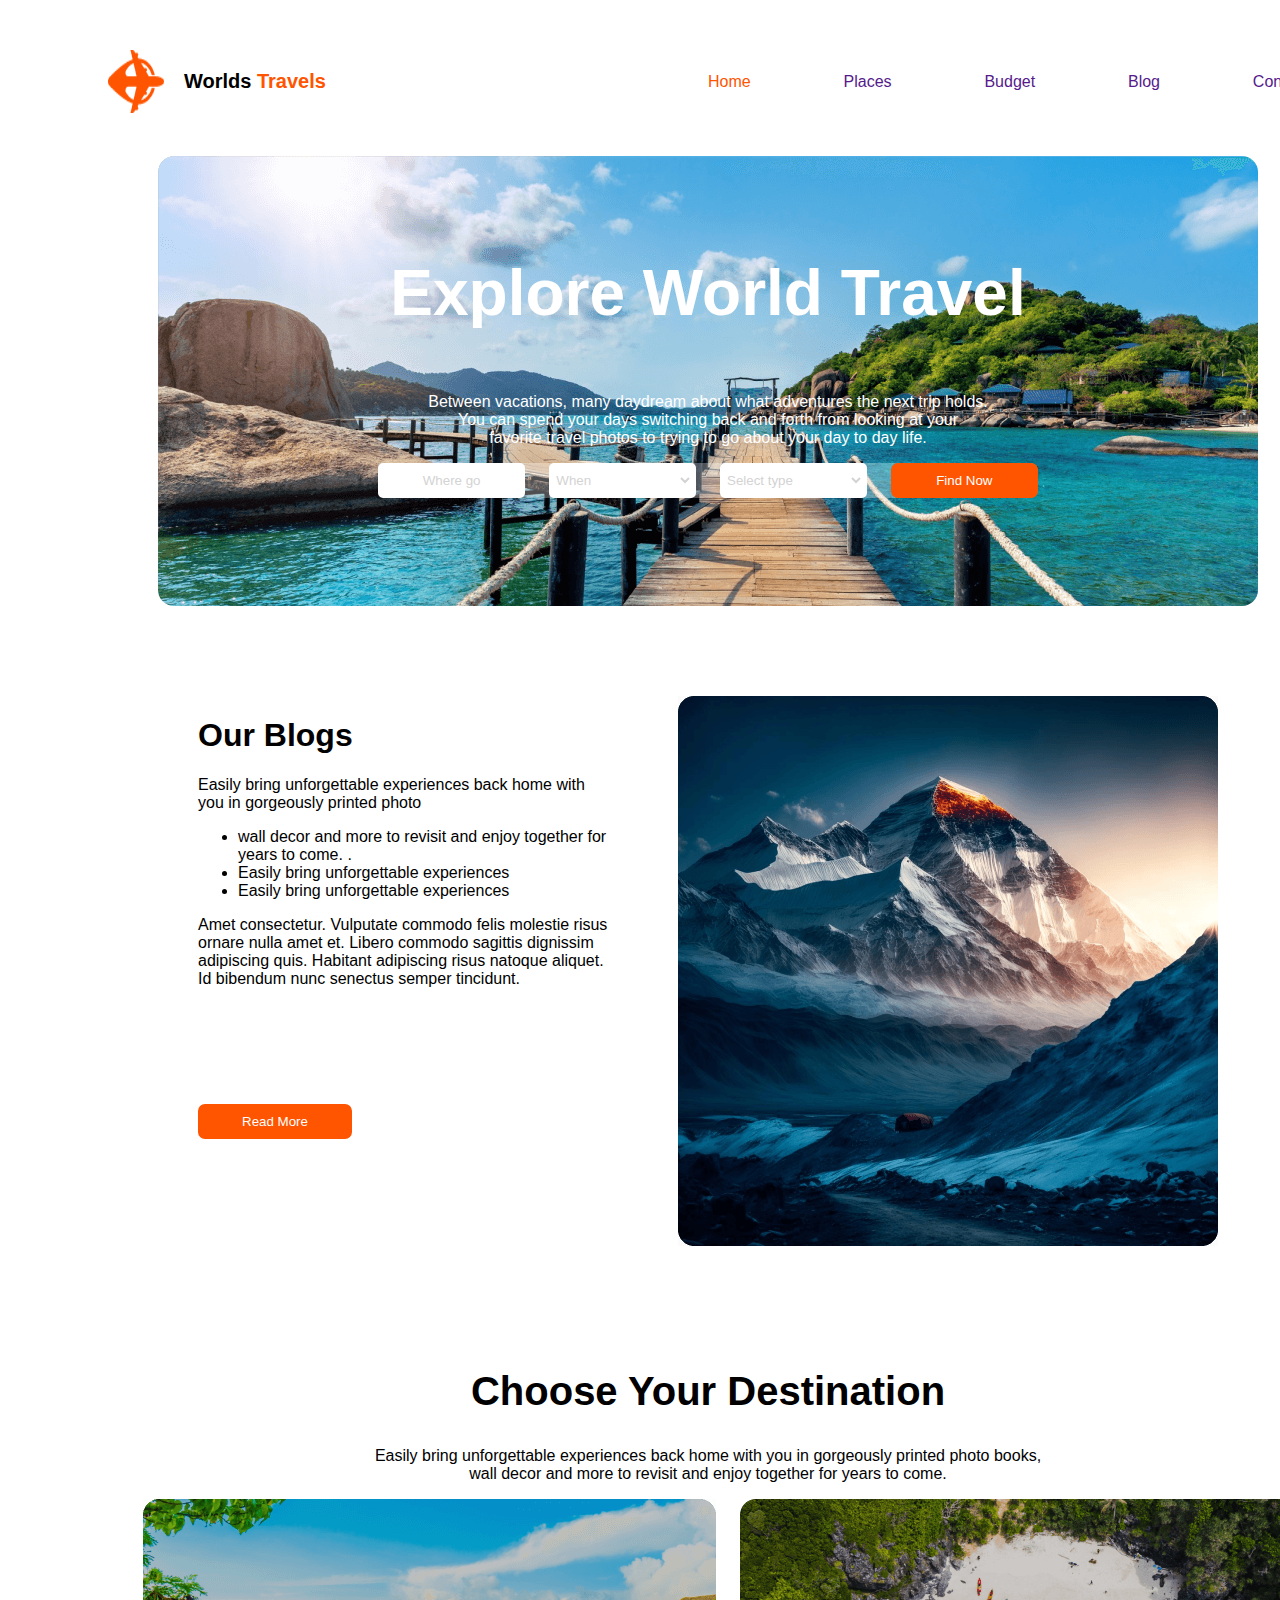
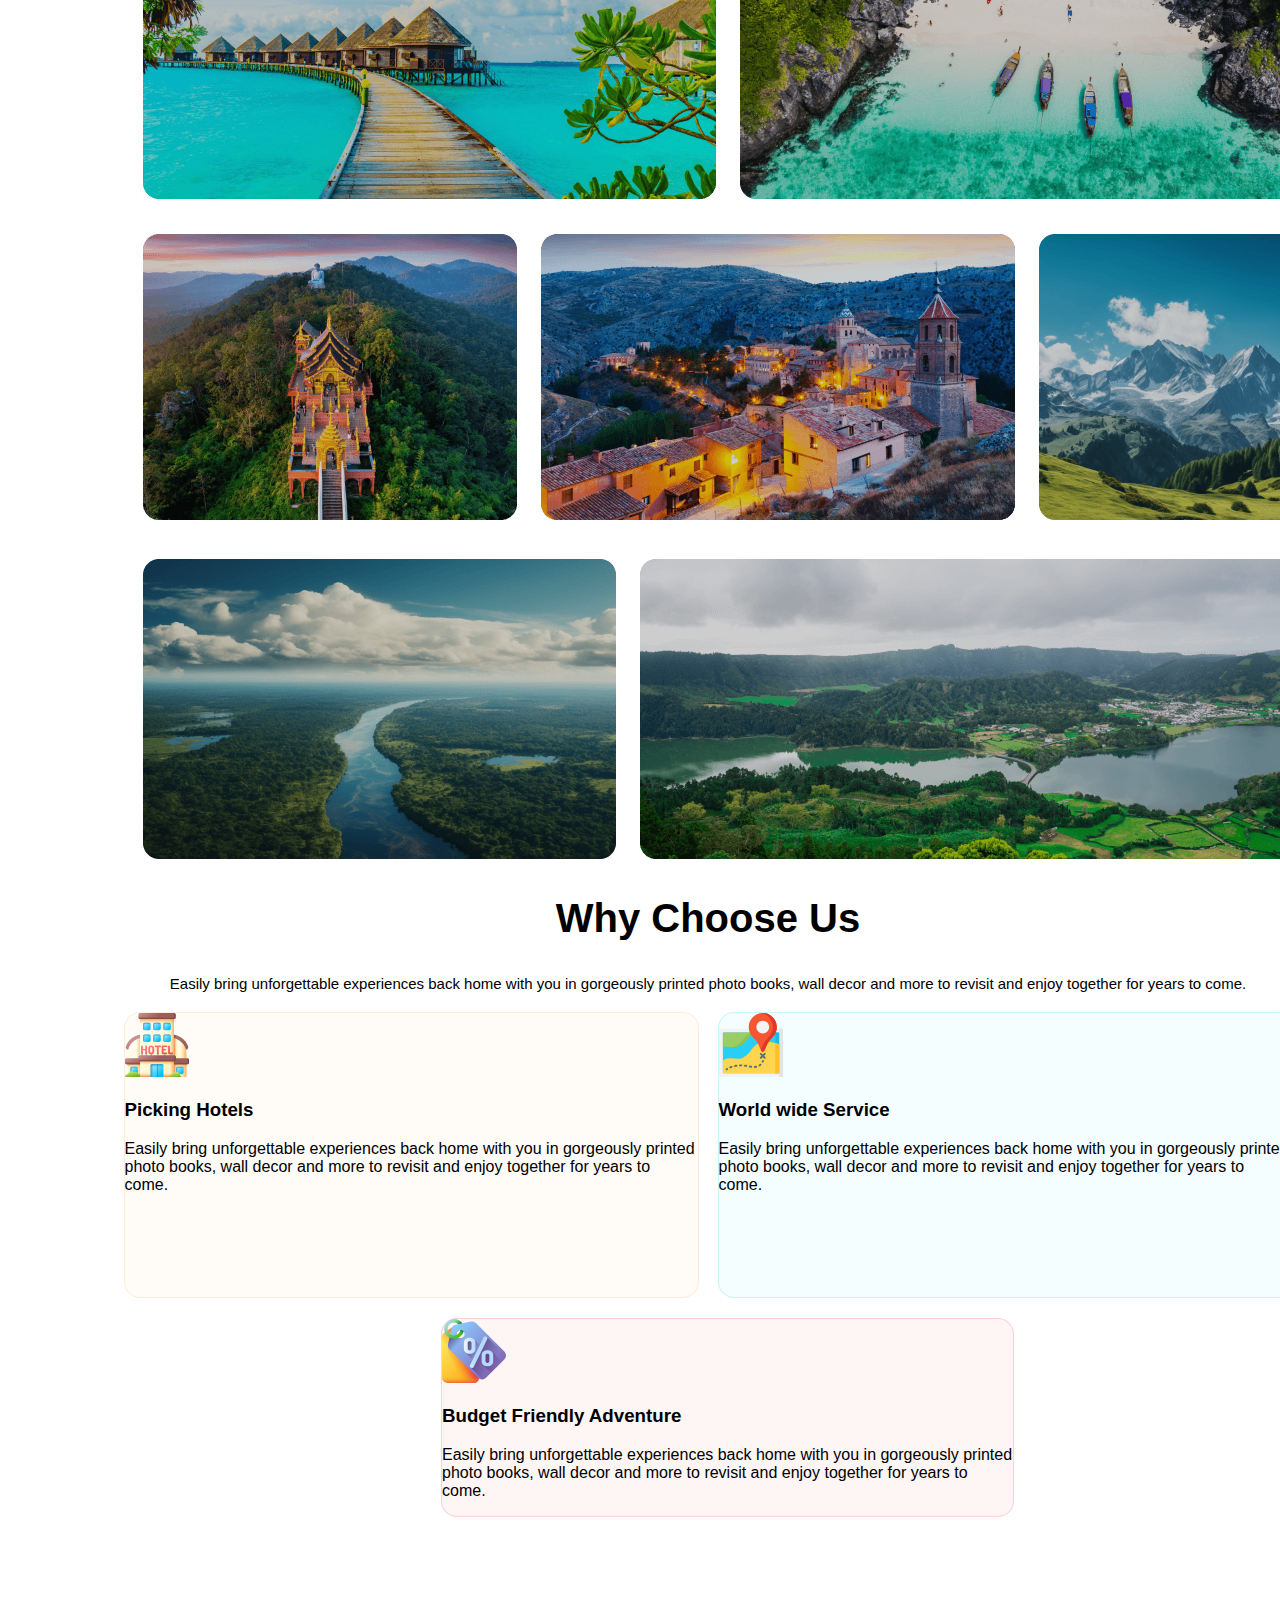
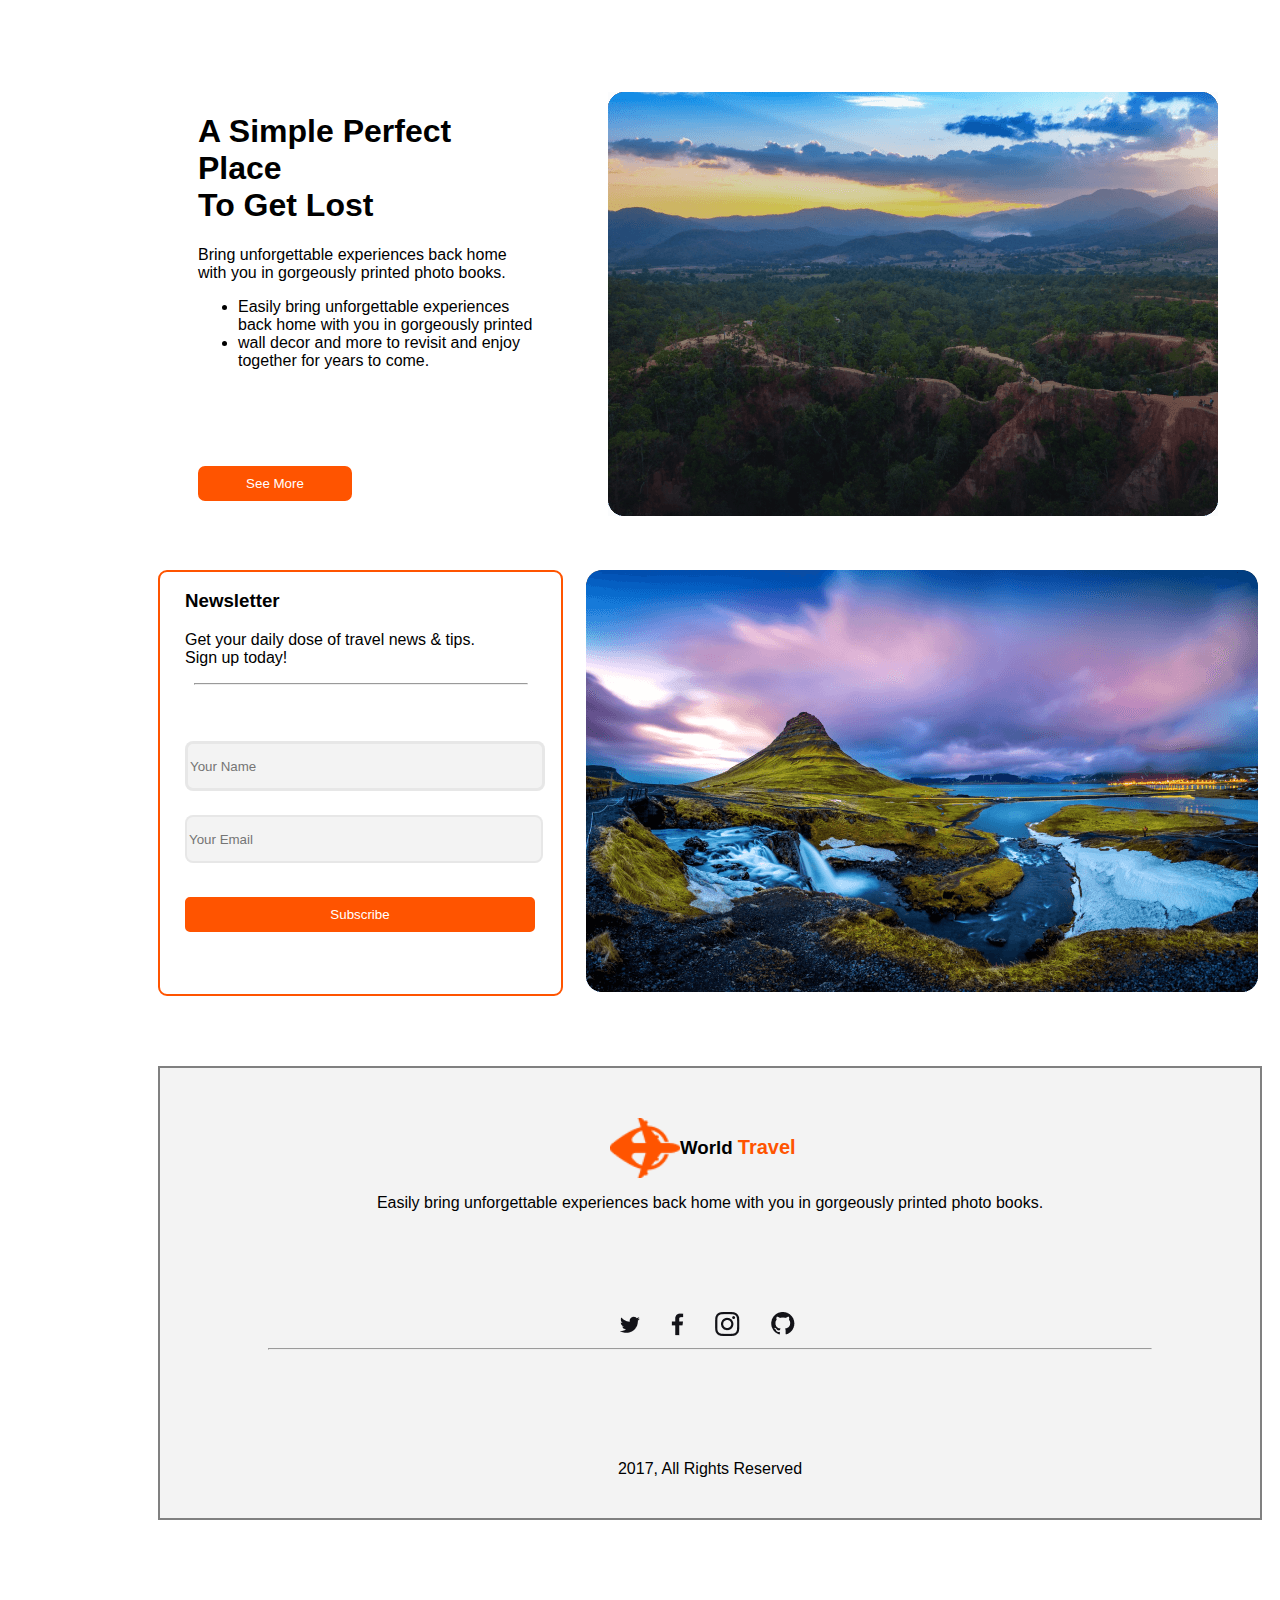
<file: index.html>
<!DOCTYPE html>
<html lang="en">
<head>
    <meta charset="UTF-8">
    <meta name="viewport" content="width=device-width, initial-scale=1.0">
    <title>Traveling Blog</title>
    <link rel="stylesheet" href="/traveling.css">
    <style>
        body{
            font-family:'Segoe UI', Tahoma, Geneva, Verdana, sans-serif;
        }
    </style>
</head>
<body>
    <!-- header started -->
    <header>
        <nav class="header-section">
            <div class="nav-container">
                <!-- <img src="../assainment-2/images/logo.png" alt=""> -->
                <img src="/images/logo.png" alt="">
                <p class="text-container">Worlds <span class="co-text">Travels</span></p>
            </div>
            <div class="item-container">
                <div class="fc"><a herf="">Home</a></div>
                <a href="">Places</a>
                <a href="">Budget</a>
                <a href="">Blog</a>
                <a href="">Contact</a>
            </div>
        </nav>
        <div class="bannar-section">
            <h1>Explore World Travel</h1>
            <p>Between vacations, many daydream about what adventures the next trip holds. <br> You can spend your days switching back and forth from looking at your <br> favorite travel photos to trying to go about your day to day life.</p>
                <div class="row-layout">
                    <div class="where-to-go">
                    <button class="main-btn">Where go</button>
                    <select class="select" name="When" id="">
                        <option value="">When</option>
                        <option value="Rangamati">Chittagong</option>
                        <option value="Coxs Bazar">Coxs Bazaar</option>
                    </select>
                    <select class="select"  name="Select type" id="">
                        <option value="Select type">Select type</option>
                        <option value="Premium tour">Premium tour</option>
                        <option value="Low cost tour">Low cost tour</option>
                    </select>
                    <button class="primary-btn">Find Now</button>
                    </div>
                </div>
        </div>
    </header>


             <!-- header closed -->



             <!-- main started -->
    
    
    
             <main>
        <section class="body-part">
            <div class="second-content">
                <h1 class="second-title">
                    Our  Blogs
                </h1>
                <p>
                    Easily bring unforgettable experiences back home with you in gorgeously printed photo

                   
                   
                    <!-- stop -->


                </p>
                <ul>
                    <li>wall decor and more to revisit and enjoy together for years to come.

                        .</li>
                    <li>Easily bring unforgettable experiences 
                    </li>
                    <li> Easily bring unforgettable experiences 

                    </li>
                </ul>
                Amet consectetur. Vulputate commodo felis molestie risus 
ornare nulla amet et. Libero commodo sagittis dignissim adipiscing quis. Habitant adipiscing risus natoque aliquet. Id bibendum nunc senectus semper tincidunt. 
<br>
<br>
<br>
<button style="margin-top: 80px;" class="primary-btn">
    Read More
</button>
            </div>
            <div class="img-section">
                <img src="../Images/everest - Copy.png" alt="">
            </div>
        </section>
        <section class="body-part2">
            <div class="center-text">
                <h2>
                    Choose Your Destination
                </h2>
                <p>
                    Easily bring unforgettable experiences back home with you in gorgeously printed photo books, <br> wall decor and more to revisit and enjoy together for years to come.


                </p>
            </div>
        </section>
        
        



        <!--   7 image  part-->






        <section class="honeymoon">
            <div class="same">
                <img src="/Images/Rectangle 5.png" alt="">
            </div>
            <div class="same">
                    <img src="/Images/Rectangle 8.png" alt="">
                

               
            </div>
        </section>
        <section class="jungle">
            <div class="sec6">
                <img src="../Images/Rectangle 6.png" alt="">
            </div>
            <div class="sec7">
                <img src="../Images/Rectangle 7.png" alt="">
            </div>
            <div class="sec9">
                <img src="../Images/Rectangle 9.png" alt="">
            </div>
        </section>
        <section class="jungle">
            <div>
                <img class="sec11" src="../Images/Rectangle 11.png" alt="">
            </div>
            <div> 
                <img class="sec10" src="../Images/Rectangle 10.png" alt="">
            </div>
        </section>
        <section>
            <div class="why-choose">
            <h2 class="how-choose">Why Choose Us</h2>
            <p class="how-choose-us">Easily bring unforgettable experiences back home with you in gorgeously printed photo books, wall decor and more to revisit and enjoy together for years to come.

                </p>
            </div>
        </section>
        <section>
            <div class="card-dad">
                <div class="card1">
                    <img src="/Images/hotel 1.svg" alt="">
                    <h3>Picking Hotels</h3>
                    <p>Easily bring unforgettable experiences back home with you in gorgeously printed photo books, wall decor and more to revisit and enjoy together for years to come.

                    </p>
                </div>
                <div class="card2">
                    <img src="../Images/map 1.svg" alt="">
                    <h3>World wide Service</h3>
                    <p>Easily bring unforgettable experiences back home with you in gorgeously printed photo books, wall decor and more to revisit and enjoy together for years to come.

                    </p>
                </div>
            </div>
            <div class="card-dad2">
                <div class="card3">
                <img src="../Images/price-tag 1.svg" alt="">
                <h3>Budget Friendly Adventure</h3>
                <p>Easily bring unforgettable experiences back home with you in gorgeously printed photo books, wall decor and more to revisit and enjoy together for years to come.

                </p>
            </div>
            </div>
                  <!--tyu -->
        </section>
        <section class="body-part">

                     
                   <!-- box content button -->


            <div class="second-content">
                <h1 class="second-title">A Simple Perfect Place 
                    <br>
                    To Get Lost</h1>
                    <p> Bring unforgettable experiences back home with you in gorgeously printed photo books.

                    </p>
                    <ul>
                        <li>Easily bring unforgettable experiences back home with you in gorgeously printed

                        </li>
                        <li> wall decor and more to revisit and enjoy together for years to come.

                        </li>
                    </ul>
                    <button style="margin-top: 80px;" class="primary-btn">See More</button>
            </div>
                     
            
                          <!-- image -->


            <div class="picture">
                <img src="../Images/Group 40089.png" alt="">
            </div>
        </section>



                   <!-- form fill-up -->
        
        
                   <section class="full">
            <div class="form-1">
                <h3 class="newlet">Newsletter</h3>
                <p class="newlet">Get your daily dose of travel news & tips.
                    <br>
                     Sign up today!</p>
                     <hr class="line2">
                     <div class="form2">
                <input class="Name" type="email" name="" id="" placeholder="Your Name ">
                <input class="Email" type="email" name="" id="" placeholder="Your Email">
                <button class="next-btn">
                    Subscribe
                </button>
                     </div>
            </div>
            <div>
                <img style="margin-top: 50px;" class="photo" src="../Images/Rectangle 8 (1).png" alt="">
            </div>
        </section>
    </main>
                       
    
                        <!-- main end -->


                     <!-- footer start -->


   <footer>
    <div class="footer-sec">
        <img class="footer-text" src="../Images/logo.png" alt="">
            <h3>World <span class="footer-img">Travel</span></h3>
    </div>
    <div class="footer-text1">
        <p>Easily bring unforgettable experiences back home with you in gorgeously printed photo books.

        </p>
    </div>
    <div class="socialed">
        <img class="social-img" src="../Images/Social.png" alt="">
    </div>
    <hr class="line">
    <p class="last-line">
        2017, All Rights Reserved
    </p>
   </footer>

                     <!-- footer end -->
</body>
</html>
</file>
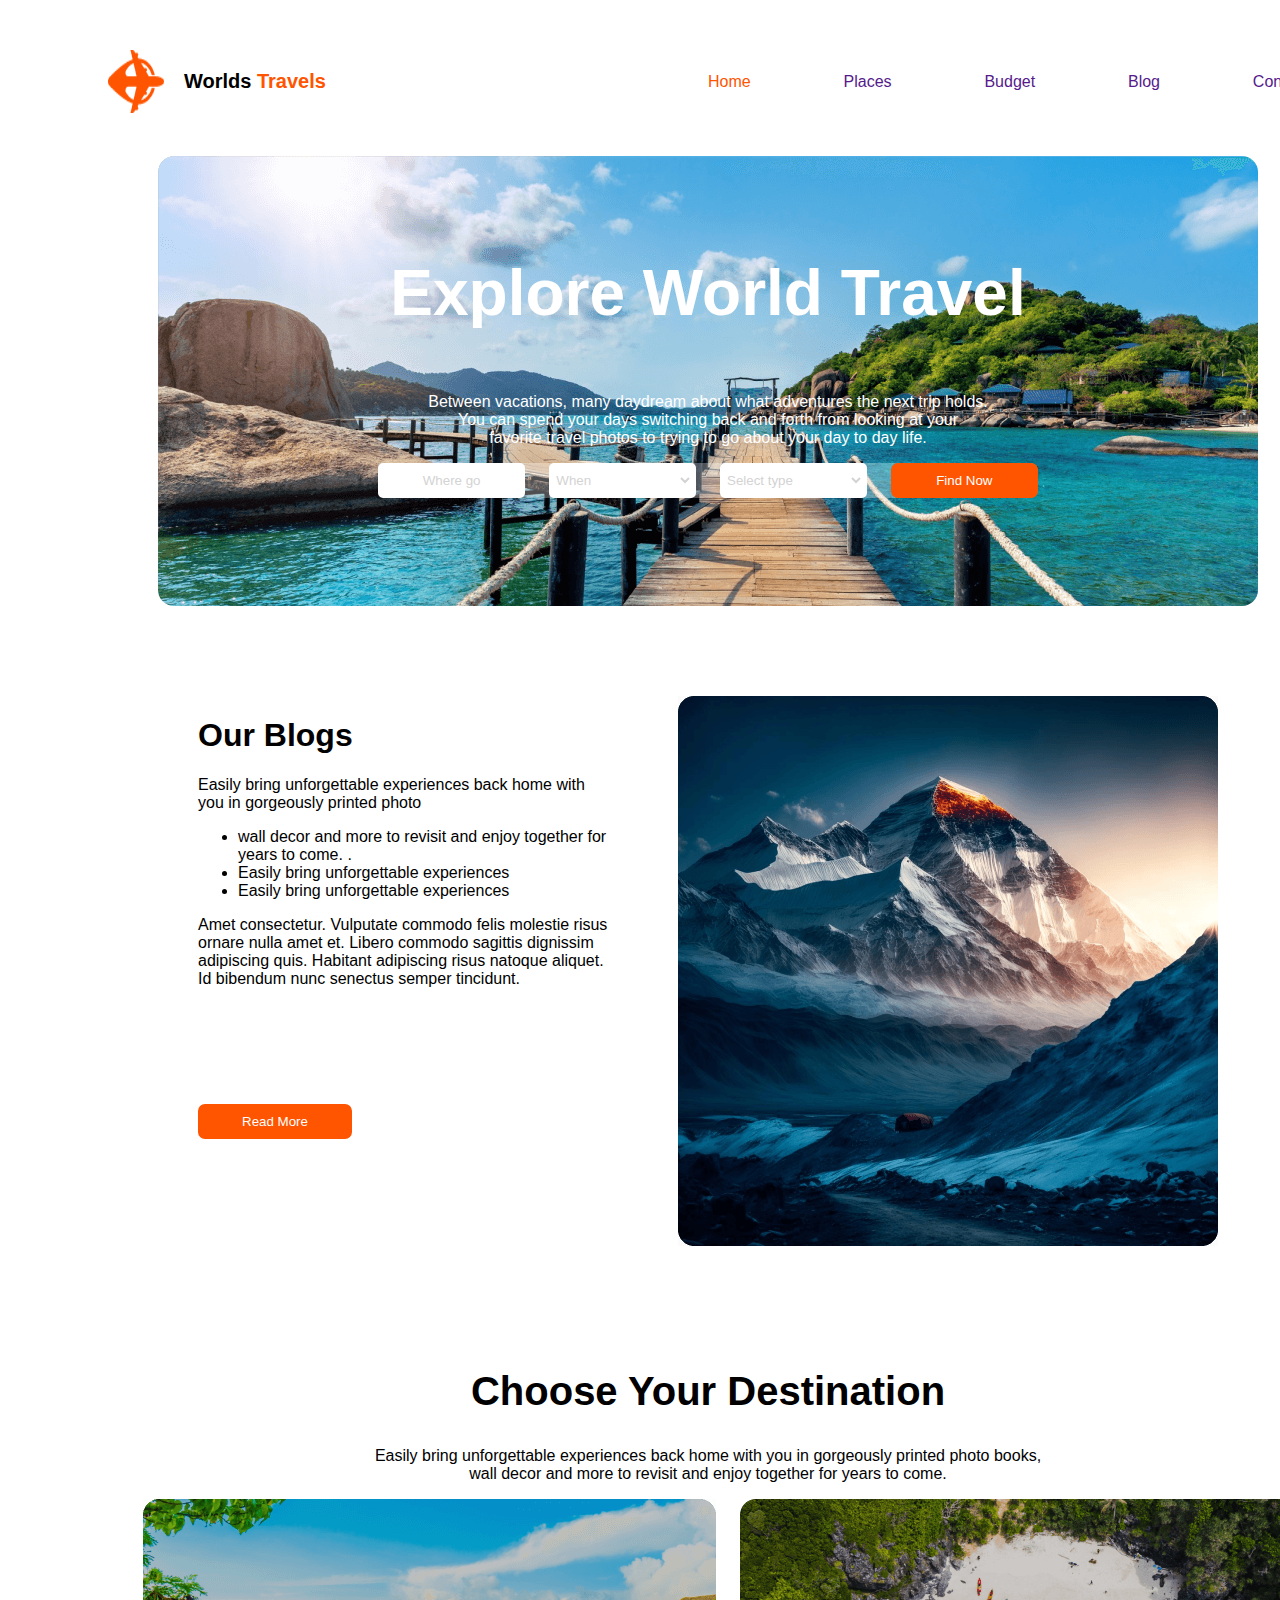
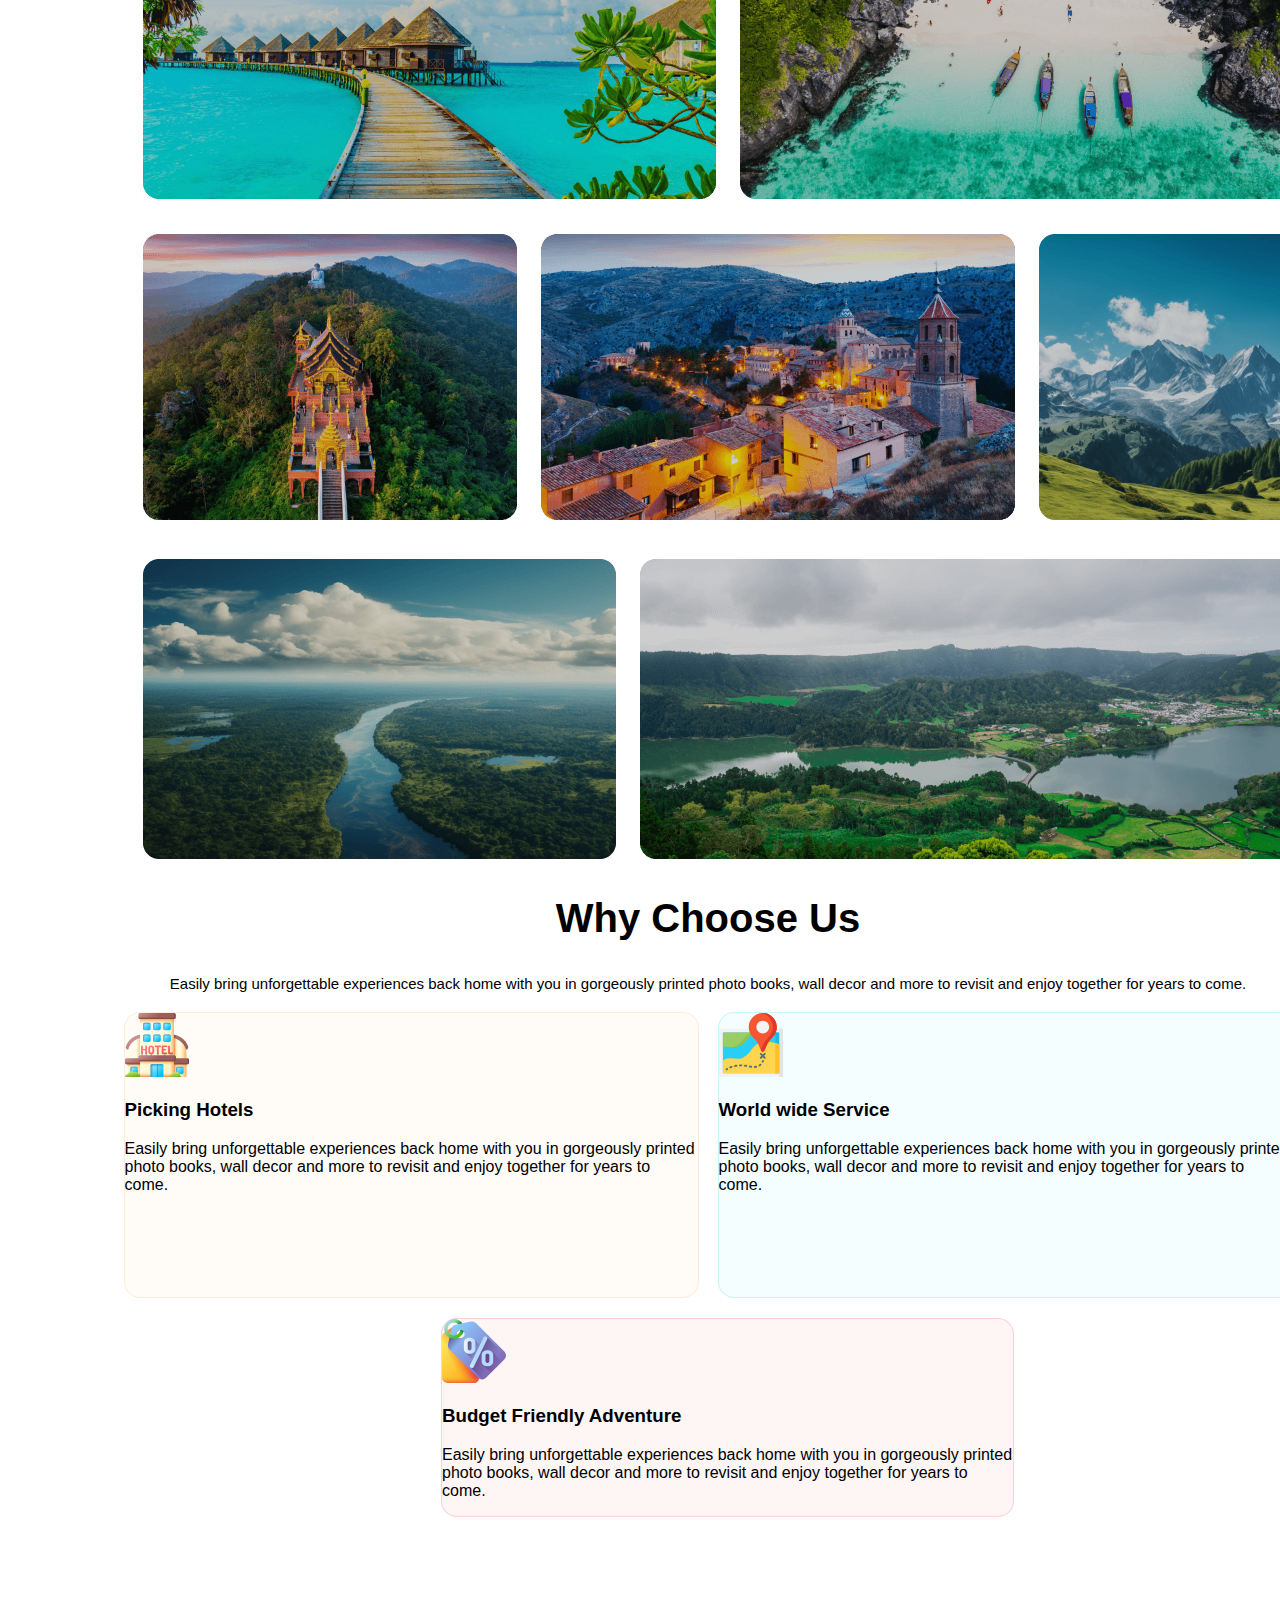
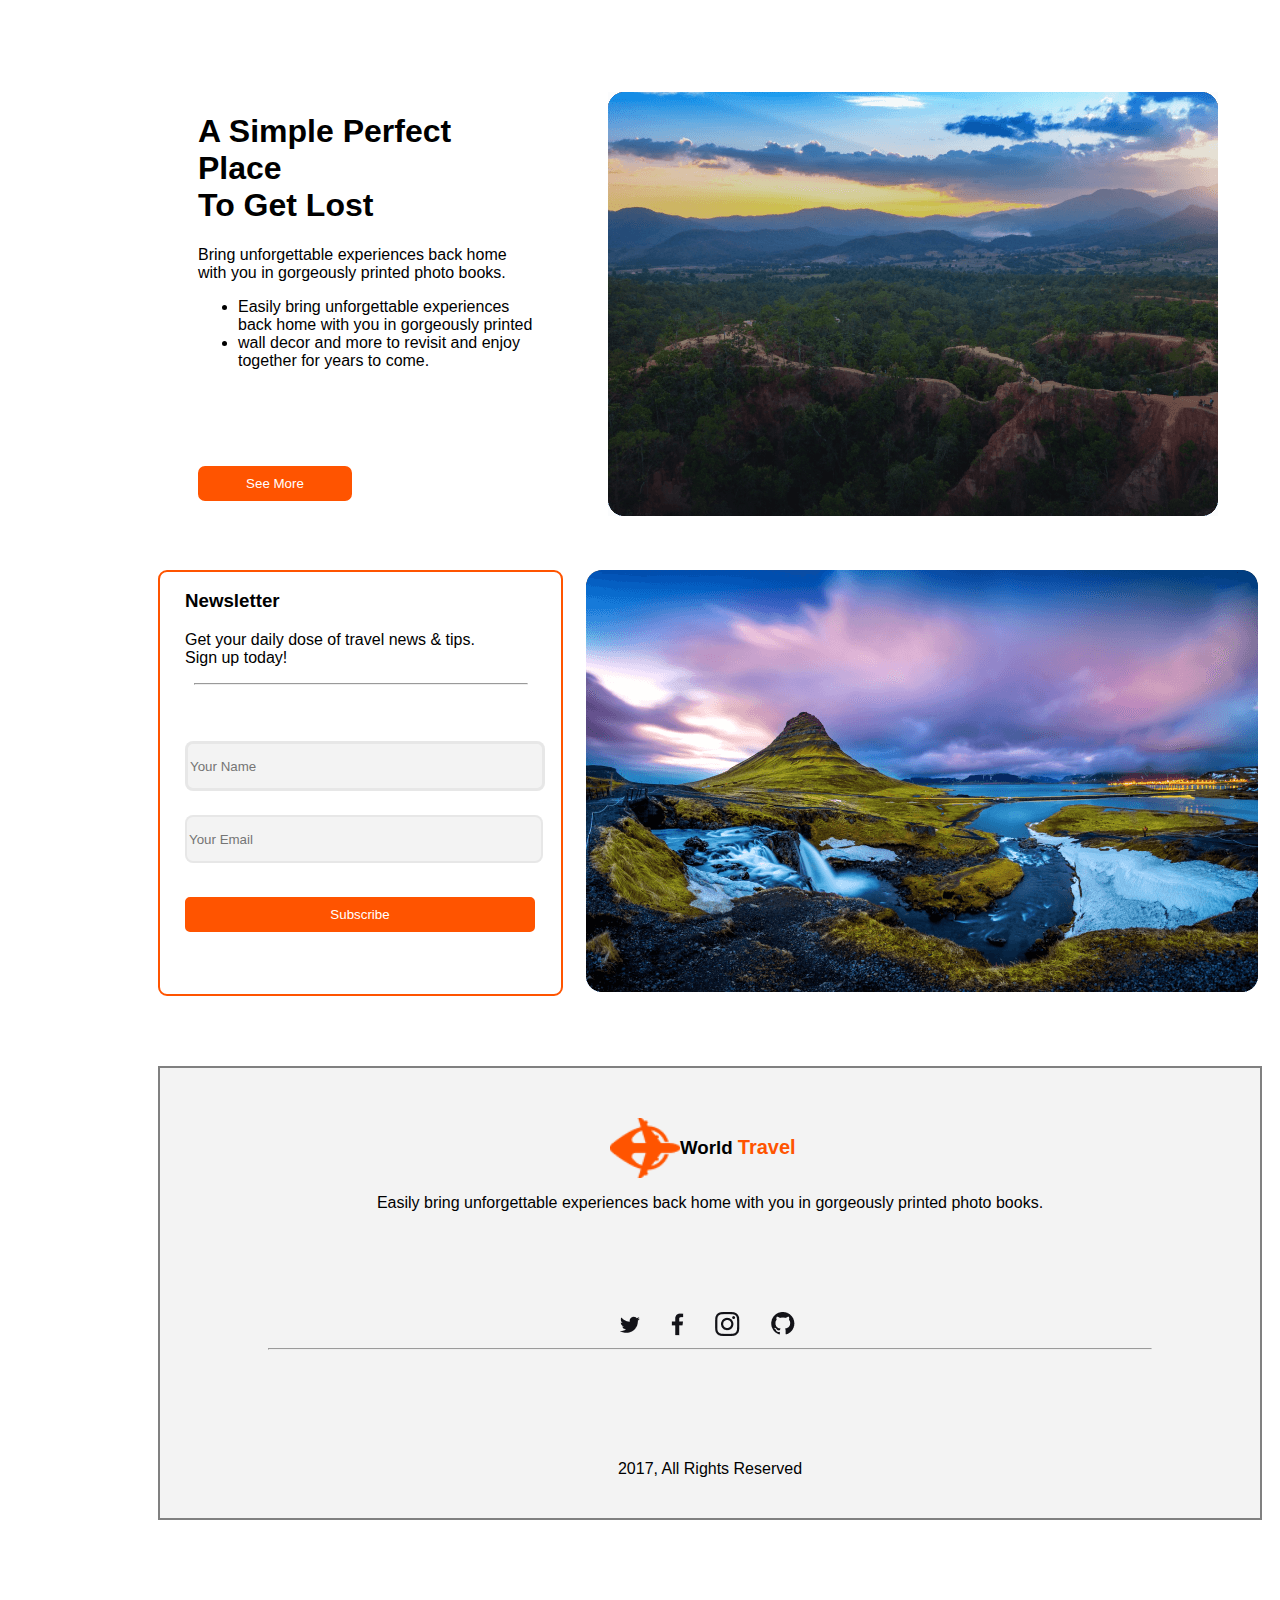
<file: traveling.html>
<!DOCTYPE html>
<html lang="en">
<head>
    <meta charset="UTF-8">
    <meta name="viewport" content="width=device-width, initial-scale=1.0">
    <title>Traveling Blog</title>
    <link rel="stylesheet" href="/traveling.css">
    <style>
        body{
            font-family:'Segoe UI', Tahoma, Geneva, Verdana, sans-serif;
        }
    </style>
</head>
<body>
    <!-- header started -->
    <header>
        <nav class="header-section">
            <div class="nav-container">
                <img src="../Images/logo.png" alt="">
                <p class="text-container">Worlds <span class="co-text">Travels</span></p>
            </div>
            <div class="item-container">
                <div class="fc"><a herf="">Home</a></div>
                <a href="">Places</a>
                <a href="">Budget</a>
                <a href="">Blog</a>
                <a href="">Contact</a>
            </div>
        </nav>
        <div class="bannar-section">
            <h1>Explore World Travel</h1>
            <p>Between vacations, many daydream about what adventures the next trip holds. <br> You can spend your days switching back and forth from looking at your <br> favorite travel photos to trying to go about your day to day life.</p>
                <div class="row-layout">
                    <div class="where-to-go">
                    <button class="main-btn">Where go</button>
                    <select class="select" name="When" id="">
                        <option value="">When</option>
                        <option value="Rangamati">Chittagong</option>
                        <option value="Coxs Bazar">Coxs Bazaar</option>
                    </select>
                    <select class="select"  name="Select type" id="">
                        <option value="Select type">Select type</option>
                        <option value="Premium tour">Premium tour</option>
                        <option value="Low cost tour">Low cost tour</option>
                    </select>
                    <button class="primary-btn">Find Now</button>
                    </div>
                </div>
        </div>
    </header>


             <!-- header closed -->



             <!-- main started -->
    
    
    
             <main>
        <section class="body-part">
            <div class="second-content">
                <h1 class="second-title">
                    Our  Blogs
                </h1>
                <p>
                    Easily bring unforgettable experiences back home with you in gorgeously printed photo

                   
                   
                    <!-- stop -->


                </p>
                <ul>
                    <li>wall decor and more to revisit and enjoy together for years to come.

                        .</li>
                    <li>Easily bring unforgettable experiences 
                    </li>
                    <li> Easily bring unforgettable experiences 

                    </li>
                </ul>
                Amet consectetur. Vulputate commodo felis molestie risus 
ornare nulla amet et. Libero commodo sagittis dignissim adipiscing quis. Habitant adipiscing risus natoque aliquet. Id bibendum nunc senectus semper tincidunt. 
<br>
<br>
<br>
<button style="margin-top: 80px;" class="primary-btn">
    Read More
</button>
            </div>
            <div class="img-section">
                <img src="../Images/everest - Copy.png" alt="">
            </div>
        </section>
        <section class="body-part2">
            <div class="center-text">
                <h2>
                    Choose Your Destination
                </h2>
                <p>
                    Easily bring unforgettable experiences back home with you in gorgeously printed photo books, <br> wall decor and more to revisit and enjoy together for years to come.


                </p>
            </div>
        </section>
        
        



        <!--   7 image  part-->






        <section class="honeymoon">
            <div class="same">
                <img src="/Images/Rectangle 5.png" alt="">
            </div>
            <div class="same">
                    <img src="/Images/Rectangle 8.png" alt="">
                

               
            </div>
        </section>
        <section class="jungle">
            <div class="sec6">
                <img src="../Images/Rectangle 6.png" alt="">
            </div>
            <div class="sec7">
                <img src="../Images/Rectangle 7.png" alt="">
            </div>
            <div class="sec9">
                <img src="../Images/Rectangle 9.png" alt="">
            </div>
        </section>
        <section class="jungle">
            <div>
                <img class="sec11" src="../Images/Rectangle 11.png" alt="">
            </div>
            <div> 
                <img class="sec10" src="../Images/Rectangle 10.png" alt="">
            </div>
        </section>
        <section>
            <div class="why-choose">
            <h2 class="how-choose">Why Choose Us</h2>
            <p class="how-choose-us">Easily bring unforgettable experiences back home with you in gorgeously printed photo books, wall decor and more to revisit and enjoy together for years to come.

                </p>
            </div>
        </section>
        <section>
            <div class="card-dad">
                <div class="card1">
                    <img src="/Images/hotel 1.svg" alt="">
                    <h3>Picking Hotels</h3>
                    <p>Easily bring unforgettable experiences back home with you in gorgeously printed photo books, wall decor and more to revisit and enjoy together for years to come.

                    </p>
                </div>
                <div class="card2">
                    <img src="../Images/map 1.svg" alt="">
                    <h3>World wide Service</h3>
                    <p>Easily bring unforgettable experiences back home with you in gorgeously printed photo books, wall decor and more to revisit and enjoy together for years to come.

                    </p>
                </div>
            </div>
            <div class="card-dad2">
                <div class="card3">
                <img src="../Images/price-tag 1.svg" alt="">
                <h3>Budget Friendly Adventure</h3>
                <p>Easily bring unforgettable experiences back home with you in gorgeously printed photo books, wall decor and more to revisit and enjoy together for years to come.

                </p>
            </div>
            </div>
                  <!--tyu -->
        </section>
        <section class="body-part">

                     
                   <!-- box content button -->


            <div class="second-content">
                <h1 class="second-title">A Simple Perfect Place 
                    <br>
                    To Get Lost</h1>
                    <p> Bring unforgettable experiences back home with you in gorgeously printed photo books.

                    </p>
                    <ul>
                        <li>Easily bring unforgettable experiences back home with you in gorgeously printed

                        </li>
                        <li> wall decor and more to revisit and enjoy together for years to come.

                        </li>
                    </ul>
                    <button style="margin-top: 80px;" class="primary-btn">See More</button>
            </div>
                     
            
                          <!-- image -->


            <div class="picture">
                <img src="../Images/Group 40089.png" alt="">
            </div>
        </section>



                   <!-- form fill-up -->
        
        
                   <section class="full">
            <div class="form-1">
                <h3 class="newlet">Newsletter</h3>
                <p class="newlet">Get your daily dose of travel news & tips.
                    <br>
                     Sign up today!</p>
                     <hr class="line2">
                     <div class="form2">
                <input class="Name" type="email" name="" id="" placeholder="Your Name ">
                <input class="Email" type="email" name="" id="" placeholder="Your Email">
                <button class="next-btn">
                    Subscribe
                </button>
                     </div>
            </div>
            <div>
                <img style="margin-top: 50px;" class="photo" src="../Images/Rectangle 8 (1).png" alt="">
            </div>
        </section>
    </main>
                       
    
                        <!-- main end -->


                     <!-- footer start -->


   <footer>
    <div class="footer-sec">
        <img class="footer-text" src="../Images/logo.png" alt="">
            <h3>World <span class="footer-img">Travel</span></h3>
    </div>
    <div class="footer-text1">
        <p>Easily bring unforgettable experiences back home with you in gorgeously printed photo books.

        </p>
    </div>
    <div class="socialed">
        <img class="social-img" src="../Images/Social.png" alt="">
    </div>
    <hr class="line">
    <p class="last-line">
        2017, All Rights Reserved
    </p>
   </footer>

                     <!-- footer end -->
</body>
</html>
</file>
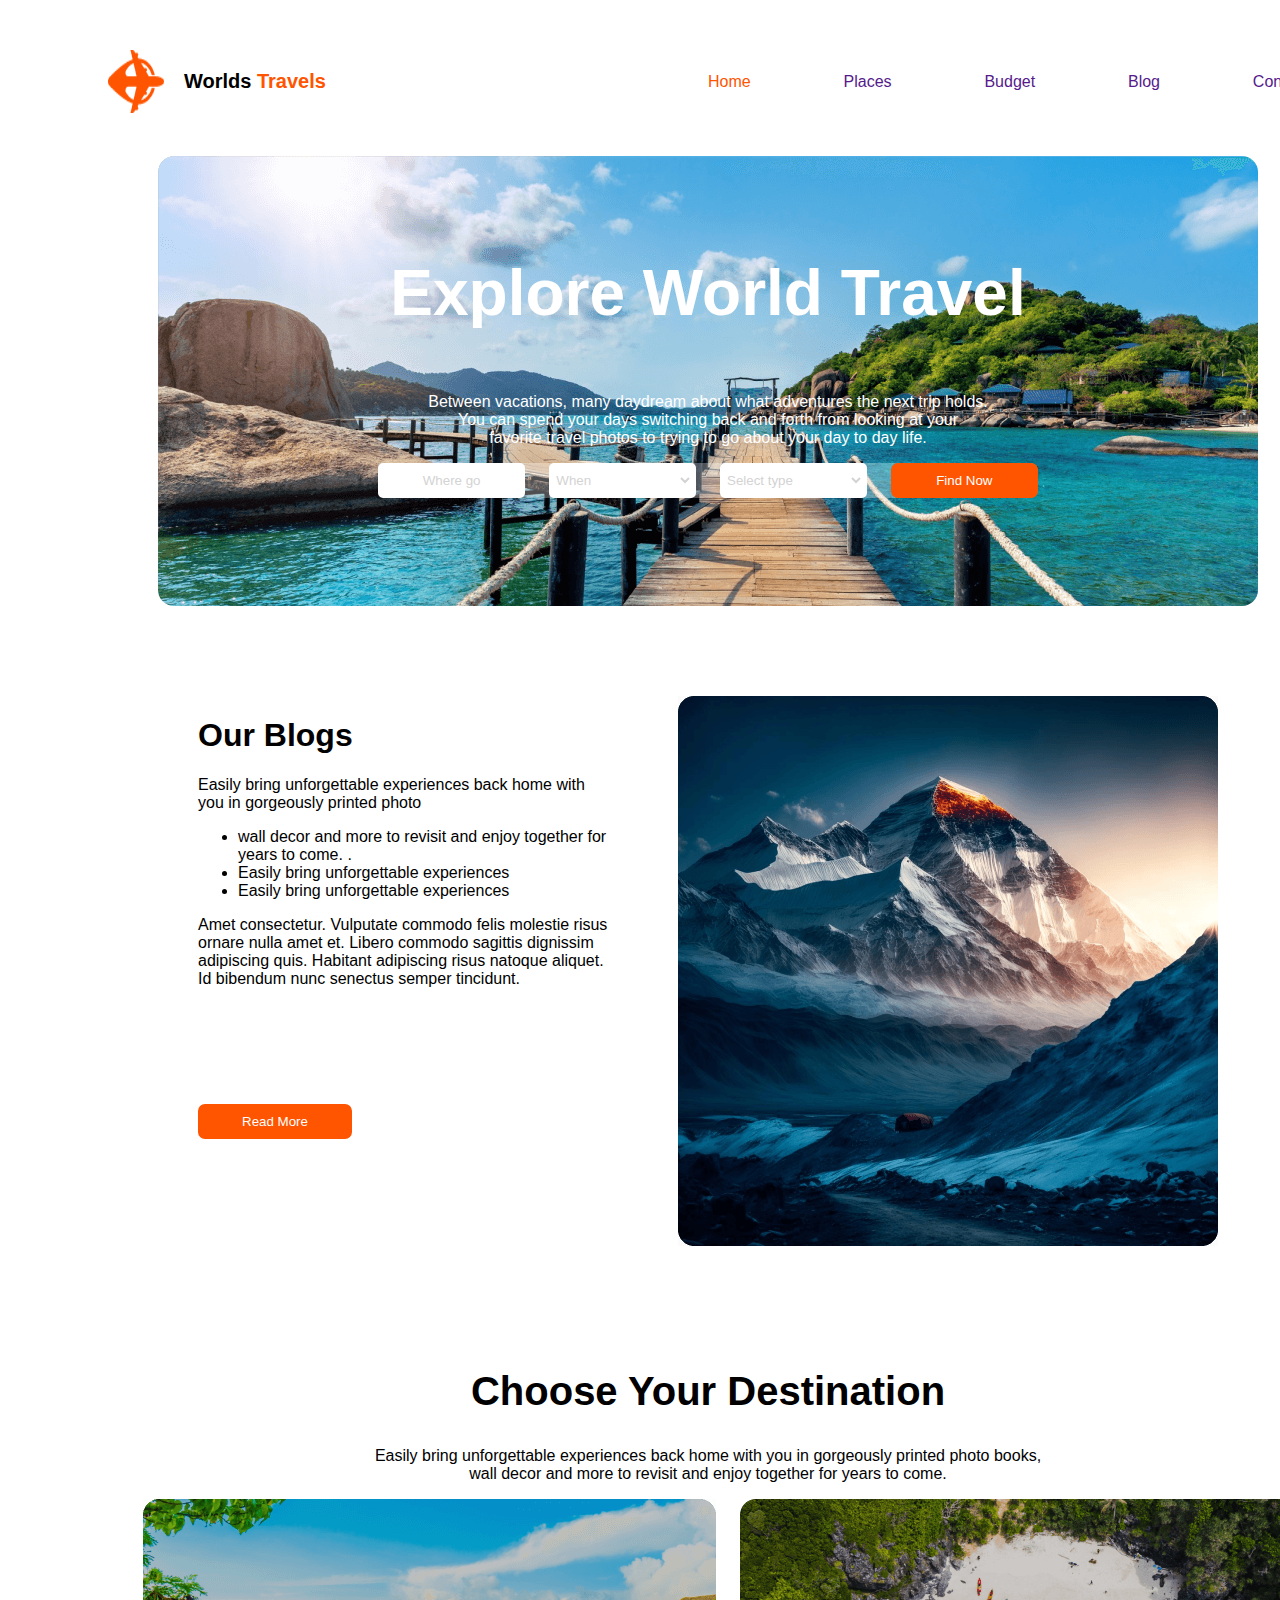
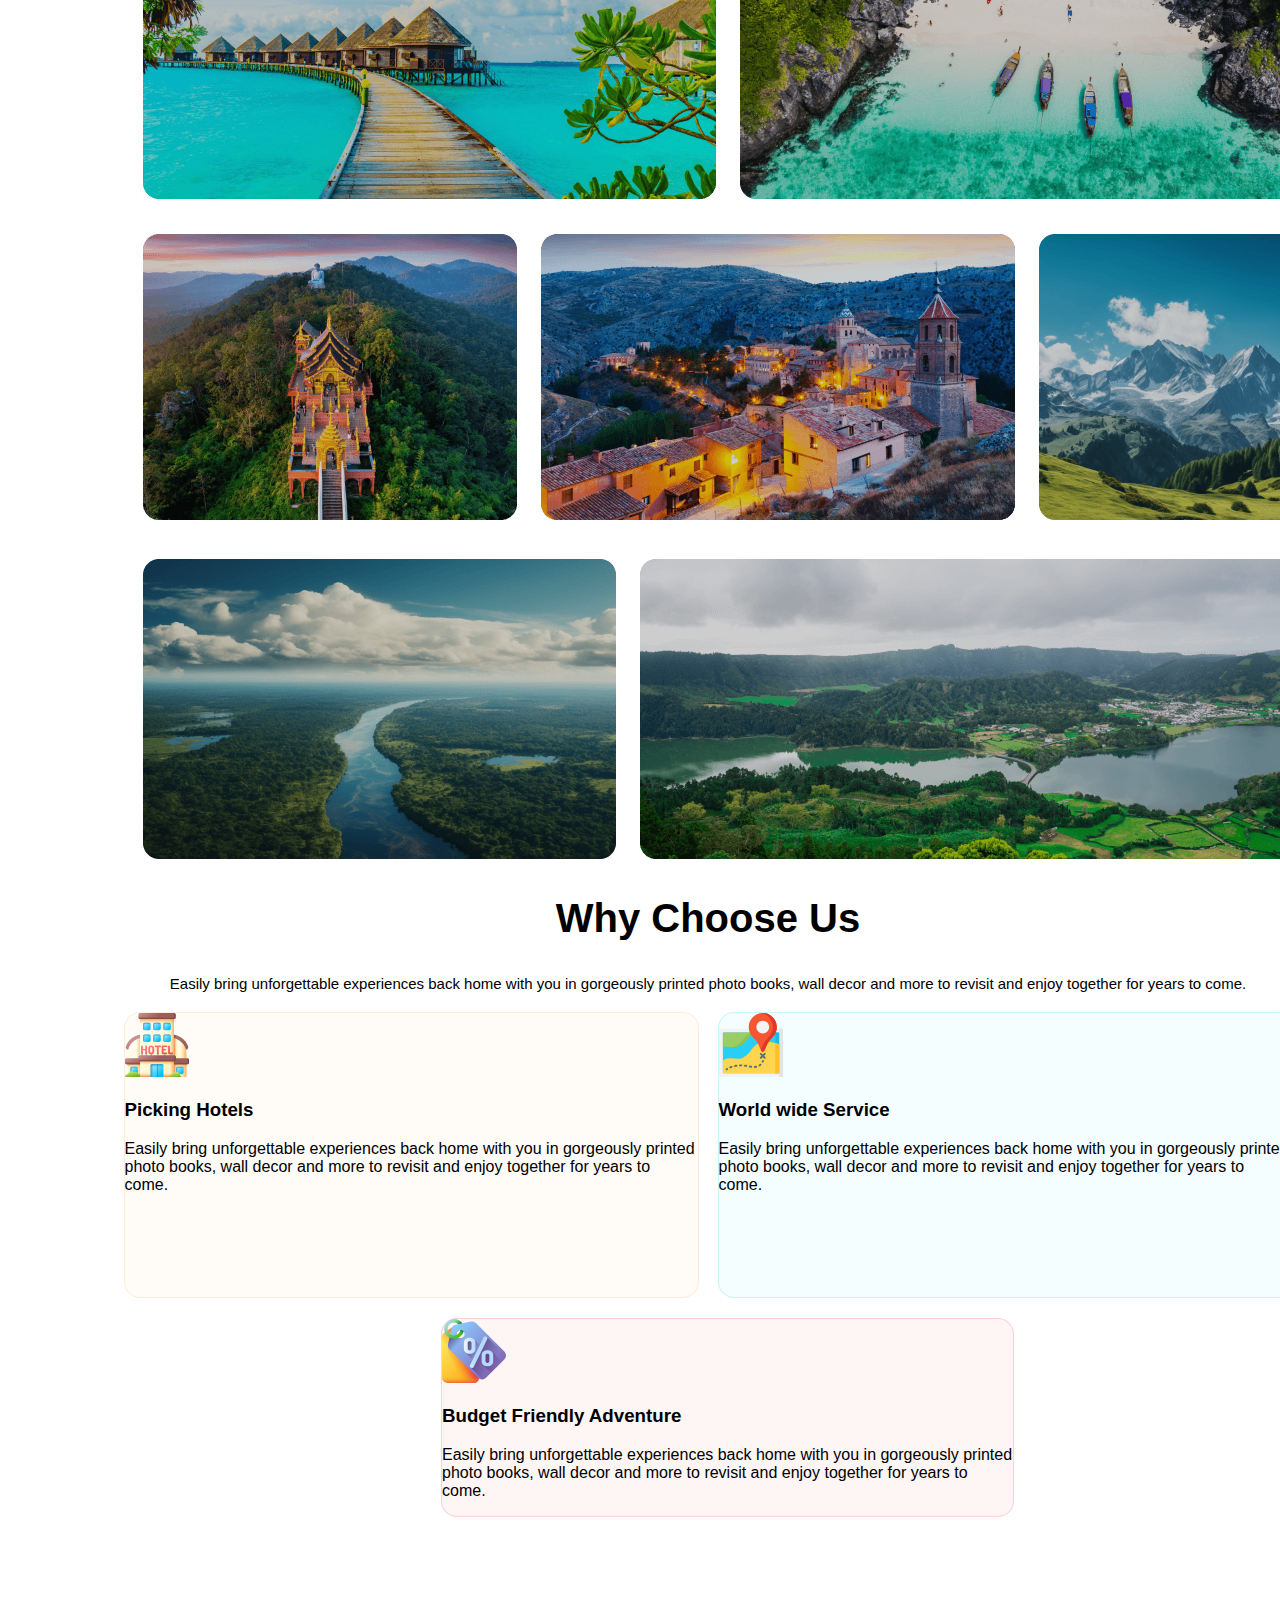
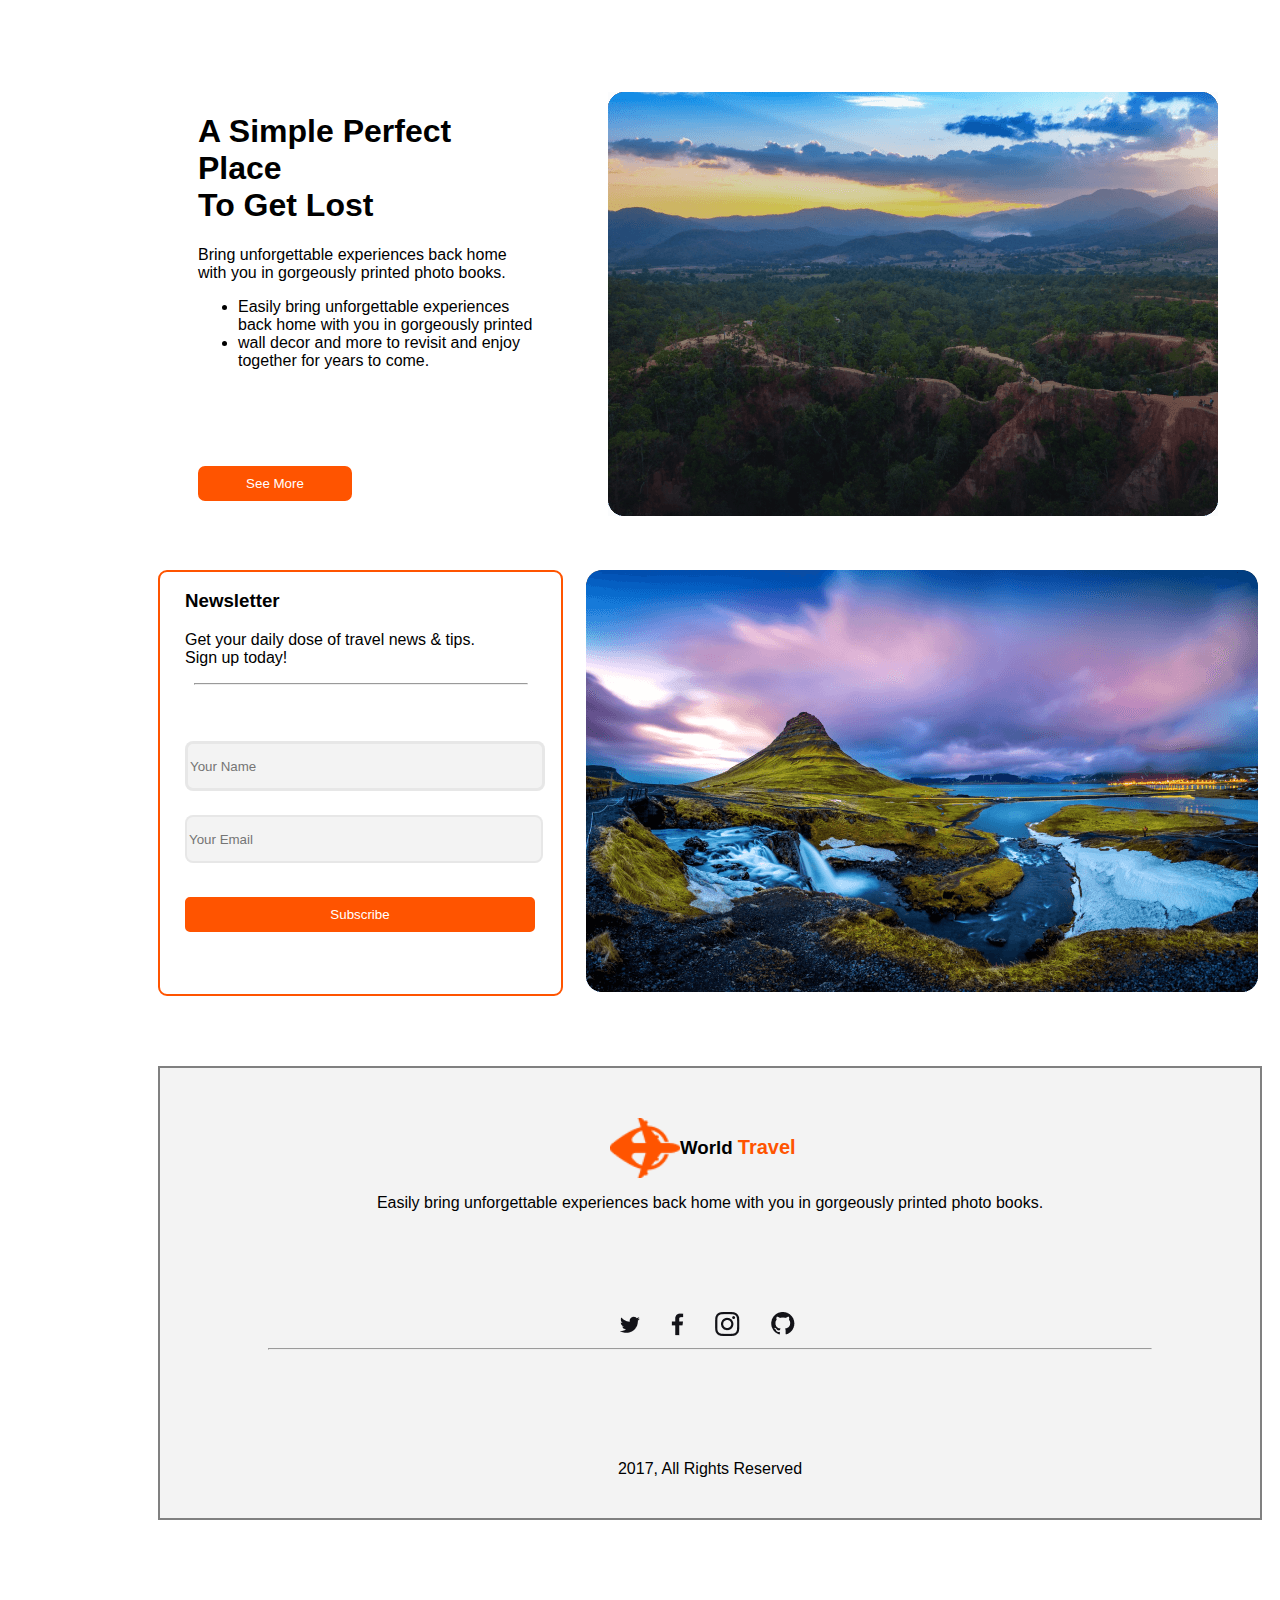
<file: tarvel/traveling.html>
<!DOCTYPE html>
<html lang="en">
<head>
    <meta charset="UTF-8">
    <meta name="viewport" content="width=device-width, initial-scale=1.0">
    <title>Traveling Blog</title>
    <link rel="stylesheet" href="tarvel/traveling.css">
    <style>
        body{
            font-family:'Segoe UI', Tahoma, Geneva, Verdana, sans-serif;
        }
    </style>
</head>
<body>
    <!-- header started -->
    <header>
        <nav class="header-section">
            <div class="nav-container">
                <img src="../Images/logo.png" alt="">
                <p class="text-container">Worlds <span class="co-text">Travels</span></p>
            </div>
            <div class="item-container">
                <div class="fc"><a herf="">Home</a></div>
                <a href="">Places</a>
                <a href="">Budget</a>
                <a href="">Blog</a>
                <a href="">Contact</a>
            </div>
        </nav>
        <div class="bannar-section">
            <h1>Explore World Travel</h1>
            <p>Between vacations, many daydream about what adventures the next trip holds. <br> You can spend your days switching back and forth from looking at your <br> favorite travel photos to trying to go about your day to day life.</p>
                <div class="row-layout">
                    <div class="where-to-go">
                    <button class="main-btn">Where go</button>
                    <select class="select" name="When" id="">
                        <option value="">When</option>
                        <option value="Rangamati">Chittagong</option>
                        <option value="Coxs Bazar">Coxs Bazaar</option>
                    </select>
                    <select class="select"  name="Select type" id="">
                        <option value="Select type">Select type</option>
                        <option value="Premium tour">Premium tour</option>
                        <option value="Low cost tour">Low cost tour</option>
                    </select>
                    <button class="primary-btn">Find Now</button>
                    </div>
                </div>
        </div>
    </header>


             <!-- header closed -->



             <!-- main started -->
    
    
    
             <main>
        <section class="body-part">
            <div class="second-content">
                <h1 class="second-title">
                    Our  Blogs
                </h1>
                <p>
                    Easily bring unforgettable experiences back home with you in gorgeously printed photo

                   
                   
                    <!-- stop -->


                </p>
                <ul>
                    <li>wall decor and more to revisit and enjoy together for years to come.

                        .</li>
                    <li>Easily bring unforgettable experiences 
                    </li>
                    <li> Easily bring unforgettable experiences 

                    </li>
                </ul>
                Amet consectetur. Vulputate commodo felis molestie risus 
ornare nulla amet et. Libero commodo sagittis dignissim adipiscing quis. Habitant adipiscing risus natoque aliquet. Id bibendum nunc senectus semper tincidunt. 
<br>
<br>
<br>
<button style="margin-top: 80px;" class="primary-btn">
    Read More
</button>
            </div>
            <div class="img-section">
                <img src="../Images/everest - Copy.png" alt="">
            </div>
        </section>
        <section class="body-part2">
            <div class="center-text">
                <h2>
                    Choose Your Destination
                </h2>
                <p>
                    Easily bring unforgettable experiences back home with you in gorgeously printed photo books, <br> wall decor and more to revisit and enjoy together for years to come.


                </p>
            </div>
        </section>
        
        



        <!--   7 image  part-->






        <section class="honeymoon">
            <div class="same">
                <img src="/Images/Rectangle 5.png" alt="">
            </div>
            <div class="same">
                    <img src="/Images/Rectangle 8.png" alt="">
                

               
            </div>
        </section>
        <section class="jungle">
            <div class="sec6">
                <img src="../Images/Rectangle 6.png" alt="">
            </div>
            <div class="sec7">
                <img src="../Images/Rectangle 7.png" alt="">
            </div>
            <div class="sec9">
                <img src="../Images/Rectangle 9.png" alt="">
            </div>
        </section>
        <section class="jungle">
            <div>
                <img class="sec11" src="../Images/Rectangle 11.png" alt="">
            </div>
            <div> 
                <img class="sec10" src="../Images/Rectangle 10.png" alt="">
            </div>
        </section>
        <section>
            <div class="why-choose">
            <h2 class="how-choose">Why Choose Us</h2>
            <p class="how-choose-us">Easily bring unforgettable experiences back home with you in gorgeously printed photo books, wall decor and more to revisit and enjoy together for years to come.

                </p>
            </div>
        </section>
        <section>
            <div class="card-dad">
                <div class="card1">
                    <img src="/Images/hotel 1.svg" alt="">
                    <h3>Picking Hotels</h3>
                    <p>Easily bring unforgettable experiences back home with you in gorgeously printed photo books, wall decor and more to revisit and enjoy together for years to come.

                    </p>
                </div>
                <div class="card2">
                    <img src="../Images/map 1.svg" alt="">
                    <h3>World wide Service</h3>
                    <p>Easily bring unforgettable experiences back home with you in gorgeously printed photo books, wall decor and more to revisit and enjoy together for years to come.

                    </p>
                </div>
            </div>
            <div class="card-dad2">
                <div class="card3">
                <img src="../Images/price-tag 1.svg" alt="">
                <h3>Budget Friendly Adventure</h3>
                <p>Easily bring unforgettable experiences back home with you in gorgeously printed photo books, wall decor and more to revisit and enjoy together for years to come.

                </p>
            </div>
            </div>
                  <!--tyu -->
        </section>
        <section class="body-part">

                     
                   <!-- box content button -->


            <div class="second-content">
                <h1 class="second-title">A Simple Perfect Place 
                    <br>
                    To Get Lost</h1>
                    <p> Bring unforgettable experiences back home with you in gorgeously printed photo books.

                    </p>
                    <ul>
                        <li>Easily bring unforgettable experiences back home with you in gorgeously printed

                        </li>
                        <li> wall decor and more to revisit and enjoy together for years to come.

                        </li>
                    </ul>
                    <button style="margin-top: 80px;" class="primary-btn">See More</button>
            </div>
                     
            
                          <!-- image -->


            <div class="picture">
                <img src="../Images/Group 40089.png" alt="">
            </div>
        </section>



                   <!-- form fill-up -->
        
        
                   <section class="full">
            <div class="form-1">
                <h3 class="newlet">Newsletter</h3>
                <p class="newlet">Get your daily dose of travel news & tips.
                    <br>
                     Sign up today!</p>
                     <hr class="line2">
                     <div class="form2">
                <input class="Name" type="email" name="" id="" placeholder="Your Name ">
                <input class="Email" type="email" name="" id="" placeholder="Your Email">
                <button class="next-btn">
                    Subscribe
                </button>
                     </div>
            </div>
            <div>
                <img style="margin-top: 50px;" class="photo" src="../Images/Rectangle 8 (1).png" alt="">
            </div>
        </section>
    </main>
                       
    
                        <!-- main end -->


                     <!-- footer start -->


   <footer>
    <div class="footer-sec">
        <img class="footer-text" src="../Images/logo.png" alt="">
            <h3>World <span class="footer-img">Travel</span></h3>
    </div>
    <div class="footer-text1">
        <p>Easily bring unforgettable experiences back home with you in gorgeously printed photo books.

        </p>
    </div>
    <div class="socialed">
        <img class="social-img" src="../Images/Social.png" alt="">
    </div>
    <hr class="line">
    <p class="last-line">
        2017, All Rights Reserved
    </p>
   </footer>

                     <!-- footer end -->
</body>
</html>
</file>
<file: traveling.css>
body{
    width: 1400px;
    margin-top: 50px;
    margin-bottom: 80px;
}


/* header css */

.header-section{
    max-width: 1200px;
    margin: 0 auto;
    display: flex;
    text-align: center;
    

}
.nav-container{
    display: flex;
    text-align: center;
    gap: 20px;
    min-height: 20px;
    width: 50%;
}
.text-container{
    font-size: 20px;
    font-weight: 700;
}
.co-text{
    color: #FF5400;
}
.item-container{

    width: 50%;
    display: flex;
    justify-content: space-between;
    align-items: center;
}
.item-container a{
    text-decoration: none;
}
.fc{
    color: #FF5400;
}

/* banner section */


.bannar-section{
    background-image: url('../water.png ');
    height: 450px;
    width: 1100px;
    margin: 0 auto;
    border-radius: 16px;
}
.bannar-section h1{
    font-size: 64px;
    font-weight: 800;
    color: #fff;
    text-align: center;
    padding-top: 100px;
}
.bannar-section p{
    color: #fff;
    text-align: center;
    padding-top: 20px;
}
.row-layout{
    border-radius: 8px;
background: rgba(255, 255, 255, 0.30);
width: 60%;
margin: 0 auto;
/* height: 10%; */
/* border: 4px solid salmon; */
/* display: inline; */
/* margin-left: 70px; */
}
.where-to-go{
    display: flex;
    gap: 24px;
}
.main-btn{
    background-color: #fff;
    width: 154px;
    height: 35px;
    border: 3px solid white;
    border-radius: 5px;
    color: lightgray;
}


/* banner end */



.select{
    background-color: #fff;
    width: 154px;
    height: 35px;
    border: 3px solid white;
    border-radius: 5px;
    color: lightgray;
}
.primary-btn{
    background-color: #FF5400;
    color: white;
    width: 154px;
    height: 35px; 
    border: 3px solid #FF5400;
    border-radius: 7px;
    /* margin-top: 60px; */
}


/* header end */



/* main section  */


.body-part{
    display: flex;
    margin-top: 90px;
    margin-right: 190px;
    margin-left: 190px;
    gap: 70px;
}
.second-content{
    width: 50%;
height: 540;
}
.img-section{
    height: 550px;
    width: 540px;
}
.body-part2{
    text-align: center;
    padding-top:  90px; 
    gap: 24px;
}
.center-text h2{
    font-size: 40px;
    font-weight: 800;
}
.honeymoon{
    display: flex;
    gap: 24px;
    margin-bottom: 5px;
    margin-left: 135px;
    margin-right: 135px;
}
.same{
    width: 573px;
    height: 300px;
    flex-shrink: 0;
    border-radius: 16px;
}
.jungle{
    display: flex;
    margin-top: 35px;
    margin-bottom: 30px;
    margin-left: 135px;
    margin-right: 135px;
    gap: 24px;
}
.sec6{
    height: 286px;
    width: 374px;
    border-radius: 16px;
}
.sec7{
    height: 276px;
    width: 474px;
    border-radius: 16px;
}
.why-choose{
    align-items: center;
}
.how-choose{
    text-align: center;
    font-size: 40px;
    font-weight: 800;
}
.how-choose-us{
    text-align: center;
    font-size: 15px;
    font-weight: 400;
}
.card-dad{
    display: flex;
     gap: 19px;
     justify-content: center;
     margin: 20px;
}
.card1{
    border-radius: 16px;
border: 1px solid rgba(251, 181, 99, 0.20);
background: rgba(251, 181, 99, 0.05);
    height: 284px;
    width: 573px;
}
.card2{
    height: 284px;
    width: 573px;
    border-radius: 16px;
border: 1px solid rgba(41, 206, 246, 0.20);
background: rgba(41, 206, 246, 0.05);
}
.card-dad2{
    width: 573px;
    height: 284px;
    margin-left: 433px;
    margin-right: 434px;
    margin-top: 20px;
}
.card3{
    border-radius: 16px;
border: 1px solid rgba(233, 68, 68, 0.20);
background: rgba(233, 68, 68, 0.05);
}
.fourth-part{
    display: flex;
}
.full{
    display: flex;
    gap: 23px;
    margin-left: 150px;
    margin-right: 150px;
}
.form-1{
    height: 422px;
    width: 422px;
    border: 2px solid #FF5400;
    border-radius: 9px;
    gap: 24px;
    align-items: center;
    margin-top: 50px;

}
.next-btn{
    background-color: #FF5400;
    color: white;
    width: 350px;
    height: 35px; 
    border: 3px solid #FF5400;
    border-radius: 5px;
    margin-left: 25px;
    margin-top: 34px;

}
.Email{
    height: 42px;
    width: 350px;
     border-radius: 8px;
    background: rgba(19, 19, 24, 0.05);
    border: 2px solid rgba(19, 19, 24, 0.05);
    margin-left: 25px;
    margin-top: 24px;

}
.Name{
    height: 42px;
    width: 350px;
    border-radius: 8px;
    background: rgba(19, 19, 24, 0.05);
    border: 3px solid rgba(19, 19, 24, 0.05);
    margin-left: 25px;
    margin-top: 48px;
}
.photo{
 height: 422px;
 width: 672px;
}
.newlet{
    margin-left: 25px;

}

/* main css end */



/* footer css started */

footer{
    height: 450px;
    width: 1100px;
    border: 2px solid gray;
    margin-left: 150px;
    margin-top: 70px;
    background: rgba(19, 19, 24, 0.05);
}
.socialed{
    margin-top: 100px;
}
.footer-sec{
    display: flex;
    text-align: center;
    margin-top: 50px;
    margin-left: 450px;
}
.footer-sec h3 .footer-img{
    color: #FF5400;
    font-weight: 700;
    font-size: 20px;
}
.footer-text{
    width: 70px;
}
.footer-text1{
    text-align: center;
}
.social-img{
    padding-left: 460px;
    gap: 30px;
}
.line{
    width: 882px;
}
.last-line{
    margin-top: 110px;
    text-align: center;
}
.line2{
    width: 332px;
}

.hide{
    display: hide;
}
       /* footer css end */



       /* responsive mobile */


@media screen and (max-width: 576px) {
    .header-section, .nav-container, .item-container, .where-to-go, .body-part, .honeymoon, .jungle, .card-dad, .full, .footer-sec{
        flex-direction: column;
        /* height: auto; */
        width: 570px;
        margin-left: 15px;
        margin-right: 15px;
        align-items: center;
        border: 5px;
        gap: 10px;
        margin-bottom: 30px;
        padding: 20px;

        /* height: 100px; */
        /* width: 100px; */
    }
    .header-section{
        /* margin-left: 20px; */
        /* margin-right: 20px; */
    }
    }




      /* responsive mobile end */




      /* responsive tab */
</file>
<file: tarvel/tarvel/traveling.css>
body{
    width: 1400px;
    margin-top: 50px;
    margin-bottom: 80px;
}


/* header css */

.header-section{
    max-width: 1200px;
    margin: 0 auto;
    display: flex;
    text-align: center;
    

}
.nav-container{
    display: flex;
    text-align: center;
    gap: 20px;
    min-height: 20px;
    width: 50%;
}
.text-container{
    font-size: 20px;
    font-weight: 700;
}
.co-text{
    color: #FF5400;
}
.item-container{

    width: 50%;
    display: flex;
    justify-content: space-between;
    align-items: center;
}
.item-container a{
    text-decoration: none;
}
.fc{
    color: #FF5400;
}

/* banner section */


.bannar-section{
    background-image: url('../water.png ');
    height: 450px;
    width: 1100px;
    margin: 0 auto;
    border-radius: 16px;
}
.bannar-section h1{
    font-size: 64px;
    font-weight: 800;
    color: #fff;
    text-align: center;
    padding-top: 100px;
}
.bannar-section p{
    color: #fff;
    text-align: center;
    padding-top: 20px;
}
.row-layout{
    border-radius: 8px;
background: rgba(255, 255, 255, 0.30);
width: 60%;
margin: 0 auto;
/* height: 10%; */
/* border: 4px solid salmon; */
/* display: inline; */
/* margin-left: 70px; */
}
.where-to-go{
    display: flex;
    gap: 24px;
}
.main-btn{
    background-color: #fff;
    width: 154px;
    height: 35px;
    border: 3px solid white;
    border-radius: 5px;
    color: lightgray;
}


/* banner end */



.select{
    background-color: #fff;
    width: 154px;
    height: 35px;
    border: 3px solid white;
    border-radius: 5px;
    color: lightgray;
}
.primary-btn{
    background-color: #FF5400;
    color: white;
    width: 154px;
    height: 35px; 
    border: 3px solid #FF5400;
    border-radius: 7px;
    /* margin-top: 60px; */
}


/* header end */



/* main section  */


.body-part{
    display: flex;
    margin-top: 90px;
    margin-right: 190px;
    margin-left: 190px;
    gap: 70px;
}
.second-content{
    width: 50%;
height: 540;
}
.img-section{
    height: 550px;
    width: 540px;
}
.body-part2{
    text-align: center;
    padding-top:  90px; 
    gap: 24px;
}
.center-text h2{
    font-size: 40px;
    font-weight: 800;
}
.honeymoon{
    display: flex;
    gap: 24px;
    margin-bottom: 5px;
    margin-left: 135px;
    margin-right: 135px;
}
.same{
    width: 573px;
    height: 300px;
    flex-shrink: 0;
    border-radius: 16px;
}
.jungle{
    display: flex;
    margin-top: 35px;
    margin-bottom: 30px;
    margin-left: 135px;
    margin-right: 135px;
    gap: 24px;
}
.sec6{
    height: 286px;
    width: 374px;
    border-radius: 16px;
}
.sec7{
    height: 276px;
    width: 474px;
    border-radius: 16px;
}
.why-choose{
    align-items: center;
}
.how-choose{
    text-align: center;
    font-size: 40px;
    font-weight: 800;
}
.how-choose-us{
    text-align: center;
    font-size: 15px;
    font-weight: 400;
}
.card-dad{
    display: flex;
     gap: 19px;
     justify-content: center;
     margin: 20px;
}
.card1{
    border-radius: 16px;
border: 1px solid rgba(251, 181, 99, 0.20);
background: rgba(251, 181, 99, 0.05);
    height: 284px;
    width: 573px;
}
.card2{
    height: 284px;
    width: 573px;
    border-radius: 16px;
border: 1px solid rgba(41, 206, 246, 0.20);
background: rgba(41, 206, 246, 0.05);
}
.card-dad2{
    width: 573px;
    height: 284px;
    margin-left: 433px;
    margin-right: 434px;
    margin-top: 20px;
}
.card3{
    border-radius: 16px;
border: 1px solid rgba(233, 68, 68, 0.20);
background: rgba(233, 68, 68, 0.05);
}
.fourth-part{
    display: flex;
}
.full{
    display: flex;
    gap: 23px;
    margin-left: 150px;
    margin-right: 150px;
}
.form-1{
    height: 422px;
    width: 422px;
    border: 2px solid #FF5400;
    border-radius: 9px;
    gap: 24px;
    align-items: center;
    margin-top: 50px;

}
.next-btn{
    background-color: #FF5400;
    color: white;
    width: 350px;
    height: 35px; 
    border: 3px solid #FF5400;
    border-radius: 5px;
    margin-left: 25px;
    margin-top: 34px;

}
.Email{
    height: 42px;
    width: 350px;
     border-radius: 8px;
    background: rgba(19, 19, 24, 0.05);
    border: 2px solid rgba(19, 19, 24, 0.05);
    margin-left: 25px;
    margin-top: 24px;

}
.Name{
    height: 42px;
    width: 350px;
    border-radius: 8px;
    background: rgba(19, 19, 24, 0.05);
    border: 3px solid rgba(19, 19, 24, 0.05);
    margin-left: 25px;
    margin-top: 48px;
}
.photo{
 height: 422px;
 width: 672px;
}
.newlet{
    margin-left: 25px;

}

/* main css end */



/* footer css started */

footer{
    height: 450px;
    width: 1100px;
    border: 2px solid gray;
    margin-left: 150px;
    margin-top: 70px;
    background: rgba(19, 19, 24, 0.05);
}
.socialed{
    margin-top: 100px;
}
.footer-sec{
    display: flex;
    text-align: center;
    margin-top: 50px;
    margin-left: 450px;
}
.footer-sec h3 .footer-img{
    color: #FF5400;
    font-weight: 700;
    font-size: 20px;
}
.footer-text{
    width: 70px;
}
.footer-text1{
    text-align: center;
}
.social-img{
    padding-left: 460px;
    gap: 30px;
}
.line{
    width: 882px;
}
.last-line{
    margin-top: 110px;
    text-align: center;
}
.line2{
    width: 332px;
}

.hide{
    display: hide;
}
       /* footer css end */



       /* responsive mobile */


@media screen and (max-width: 576px) {
    .header-section, .nav-container, .item-container, .where-to-go, .body-part, .honeymoon, .jungle, .card-dad, .full, .footer-sec{
        flex-direction: column;
        /* height: auto; */
        width: 570px;
        margin-left: 15px;
        margin-right: 15px;
        align-items: center;
        border: 5px;
        gap: 10px;
        margin-bottom: 30px;
        padding: 20px;

        /* height: 100px; */
        /* width: 100px; */
    }
    .header-section{
        /* margin-left: 20px; */
        /* margin-right: 20px; */
    }
    }




      /* responsive mobile end */




      /* responsive tab */
</file>
